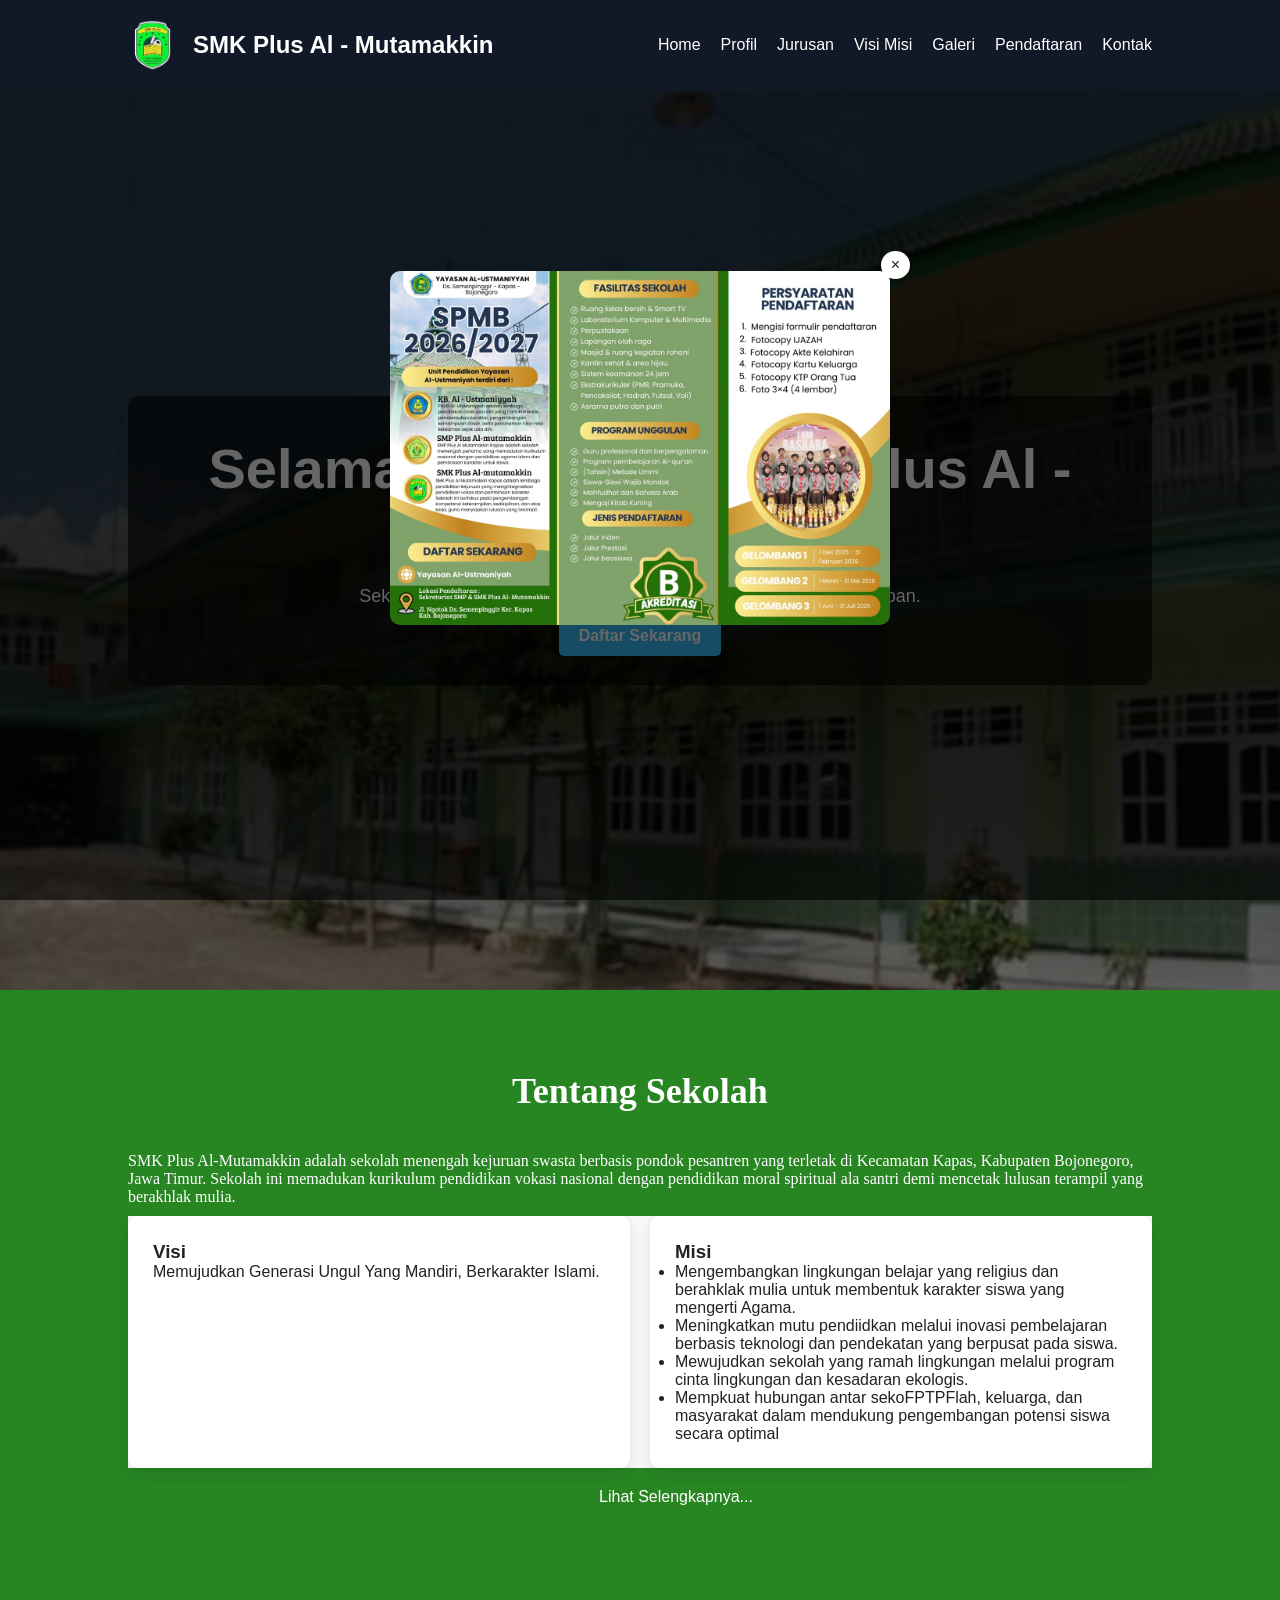
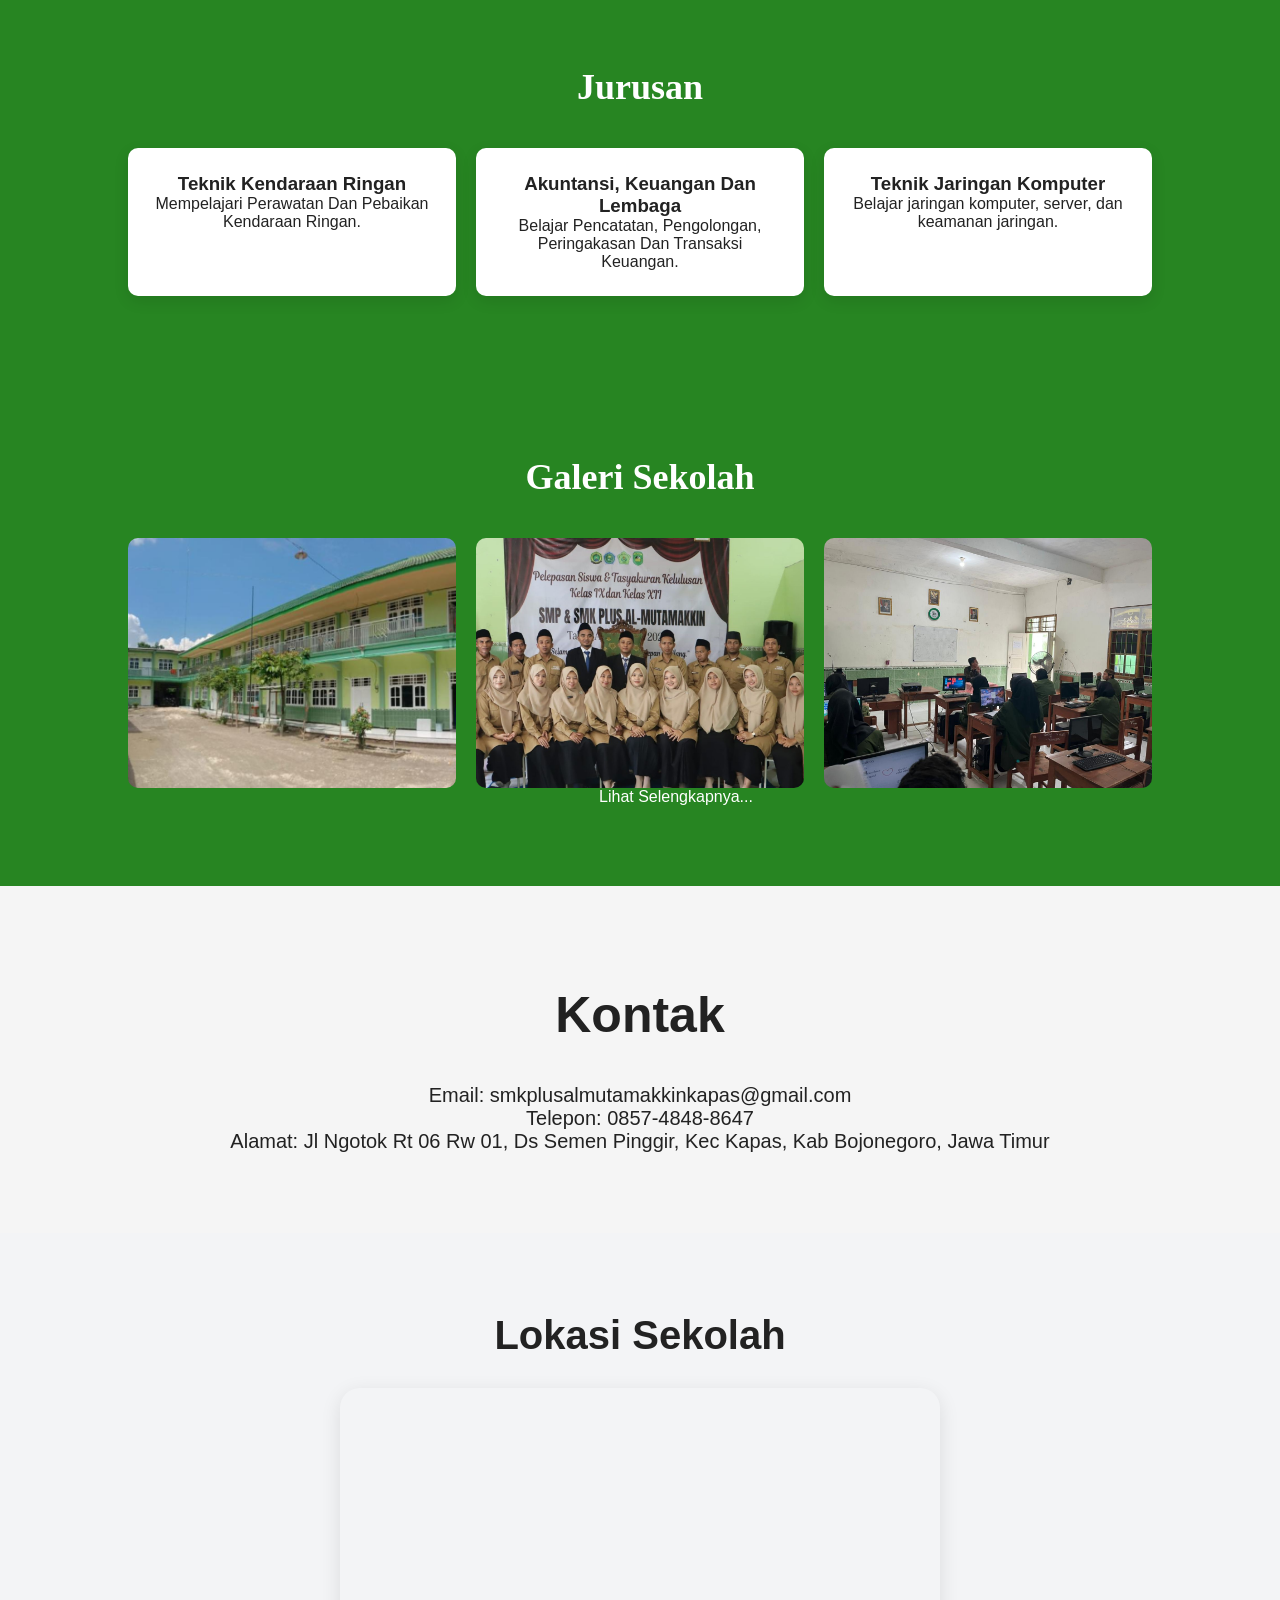
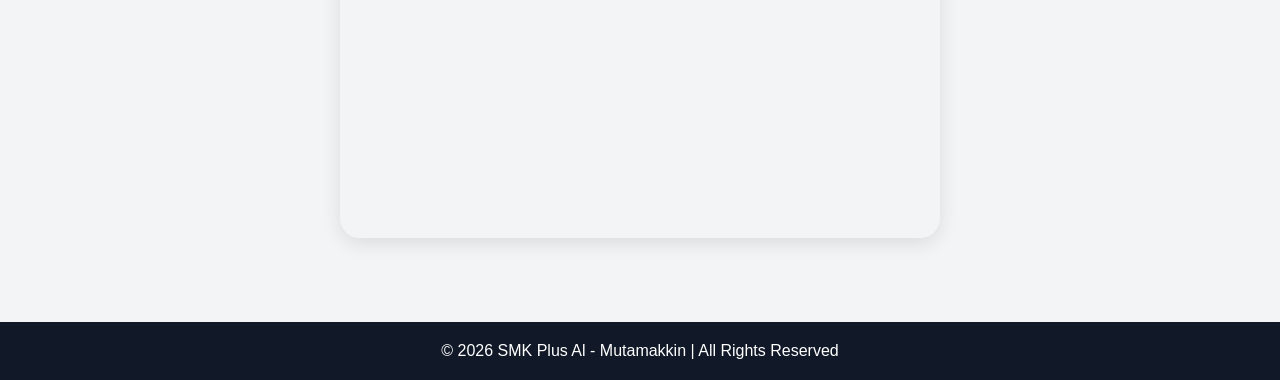
<file: index.html>
<!DOCTYPE html>
<html lang="id">
<head>
  <meta charset="UTF-8">
  <meta name="viewport" content="width=device-width, initial-scale=1.0">
  <title>SMK Plus Al - Mutamakkin</title>
  <link rel="stylesheet" href="style.css">
</head>
<body>

  <div id="popup" class="layer">
        <div class="pop">
            <span class="close" onclick="tutup()">&times;</span>
            <img src="spmb.jpeg" alt="">
        </div>
    </div>

  <header>
    <div class="logo-area">
      <img src="smk.png" alt="logo"  style="width: 50px ;height: 50px; align-items: center;" >
      <div class="logo">SMK Plus Al - Mutamakkin</div>
    </div>

    <nav>
      <a href="index.html">Home</a>
      <a href="profil.html">Profil</a>

      <div class="dropdown">
        <button class="dropbtn">Jurusan</button>

        <div class="dropdown-content">
          <a href="tkr.html">Teknik Kendaraan Ringan</a>
          <a href="akl.html">Akuntansi Keuangan Lembaga</a>
          <a href="tjkt.html">Teknik Jaringan Komputer</a>
        </div>
      </div>

      <a href="visi-misi.html">Visi Misi</a>
      <a href="galeri-smk-almutamakkin (1).html">Galeri</a>
      <a href="pendafaran.html">Pendaftaran</a>
      <a href="#kontak">Kontak</a>
    </nav>
</header>

  <section class="hero" id="home">
    <div class="overlay">
      <h1>Selamat Datang di SMK Plus Al - Mutamakkin</h1>
      <p>Sekolah modern dengan fokus teknologi, kreativitas, dan masa depan.</p>
      <a href="pendafaran.html" class="btn">Daftar Sekarang</a>
    </div>
  </section>

  </div>

  <section id="tentang" class="tentang" style="background: rgb(39, 133, 34);">
    <h2 style="color: rgb(255, 255, 255); font-family: times new roman;">Tentang Sekolah</h2>
    <p style="margin-bottom: 10px; color: rgb(255, 255, 255); font-family: 'Times New Roman', Times, serif; font-size: 14;">
      SMK Plus Al-Mutamakkin adalah sekolah menengah kejuruan swasta berbasis pondok pesantren yang terletak di Kecamatan Kapas, Kabupaten Bojonegoro, Jawa Timur. Sekolah ini memadukan kurikulum pendidikan vokasi nasional dengan pendidikan moral spiritual ala santri demi mencetak lulusan terampil yang berakhlak mulia.
    </p>

    <div class="visi-misi" style="background: rgb(248, 248, 248); margin-bottom: 20px;">
      <div class="card">
        <h3>Visi</h3>
        <p>Memujudkan Generasi Ungul Yang Mandiri, Berkarakter Islami.</p>
      </div>

      <div class="card">  
        <h3>Misi</h3>
        <ul>
          <li>Mengembangkan lingkungan belajar yang religius dan berahklak mulia untuk membentuk karakter siswa yang mengerti Agama.</li>
          <li>Meningkatkan mutu pendiidkan melalui inovasi pembelajaran berbasis teknologi dan pendekatan yang berpusat pada siswa.</li>
          <li>Mewujudkan sekolah yang ramah lingkungan melalui program cinta lingkungan dan kesadaran ekologis.</li>
          <li>Mempkuat hubungan antar sekoFPTPFlah, keluarga, dan masyarakat dalam mendukung pengembangan potensi siswa secara optimal</li>
        </ul>
      </div>
    </div>
    <a href="profil.html" style="text-decoration: none; color: rgb(255, 255, 255); margin-top: 20px; left: 46%; position: relative;">Lihat Selengkapnya...</a>

  </section>

  <section id="jurusan" class="jurusan" style="background: rgb(39, 133, 34);">
    <h2 style="color: rgb(255, 255, 255); font-family: 'Times New Roman', Times, serif;">Jurusan</h2>

    <div class="jurusan-container">
      <div class="box">
        <h3>Teknik Kendaraan Ringan</h3>
        <p>Mempelajari Perawatan Dan Pebaikan Kendaraan Ringan.</p>
      </div>

      <div class="box">
        <h3>Akuntansi, Keuangan Dan Lembaga</h3>
        <p>Belajar Pencatatan, Pengolongan, Peringakasan Dan Transaksi Keuangan.</p>
      </div>

      <div class="box">
        <h3>Teknik Jaringan Komputer</h3>
        <p>Belajar jaringan komputer, server, dan keamanan jaringan.</p>
      </div>
    </div>
  </section>

  <section id="galeri" class="galeri" style="background: rgb(39, 133, 34);margin-bottom: 20px;">
    <h2 style="color: rgb(255, 255, 255); font-family: 'Times New Roman', Times, serif;">Galeri Sekolah</h2>

    <div class="galeri-container">
      <img src="WhatsApp Image 2026-05-07 at 12.27.32.jpeg" alt="Sekolah">
      <img src="111.jpeg" alt="Kelas">
      <img src="kelas.jpeg" alt="Lab">
    </div>
    <a href="galeri.html" style="text-decoration: none; color: rgb(255, 255, 255); margin-top: 20px; left: 46%; position: relative;">Lihat Selengkapnya...</a>
  </section>
  <section id="kontak" class="kontak">
    <h2>Kontak</h2>
    <p>Email: smkplusalmutamakkinkapas@gmail.com</p>
    <p>Telepon: 0857-4848-8647</p>
    <p>Alamat: Jl Ngotok Rt 06 Rw 01, Ds Semen Pinggir, Kec Kapas, Kab Bojonegoro, Jawa Timur</p>
  </section>
  <section class="maps">

    <h2>Lokasi Sekolah</h2>

    <iframe
        src="https://www.google.com/maps/embed?pb=!1m18!1m12!1m3!1d3958.442247264716!2d111.93470697509385!3d-7.190273070574062!2m3!1f0!2f0!3f0!3m2!1i1024!2i768!4f13.1!3m3!1m2!1s0x2e77872d01756845%3A0x603e4855103a9ea7!2sSmk%20Plus%20Al%20Mutamakkin!5e0!3m2!1sid!2sid!4v1779150158049!5m2!1sid!2sid" width="600" height="450" style="border:0;" allowfullscreen="" loading="lazy" referrerpolicy="no-referrer-when-downgrade">
        width="100%"
        height="450"
        style="border:0;"
        allowfullscreen=""
        loading="lazy">
        
    </iframe>

</section>

  <footer>
    <p>© 2026 SMK Plus Al - Mutamakkin | All Rights Reserved</p>
  </footer>

  <script src="java.js"></script>
</body>
</html>
</file>
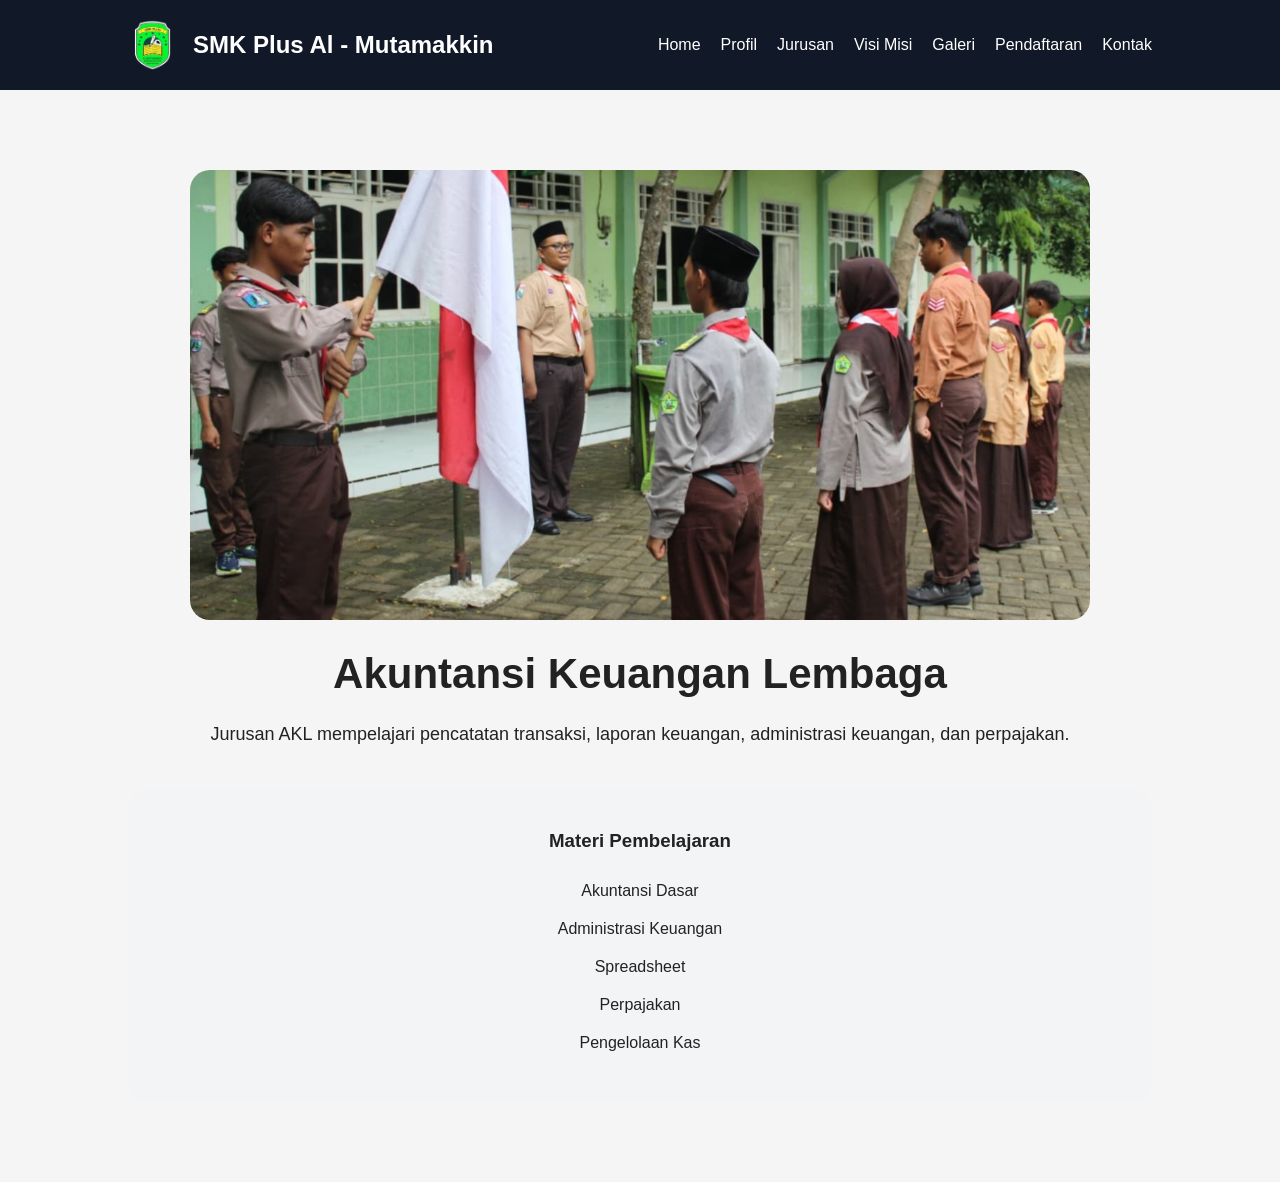
<file: akl.html>
<html lang="id">
<head>
  <meta charset="UTF-8">
  <meta name="viewport" content="width=device-width, initial-scale=1.0">
  <title>AKL</title>
  <link rel="stylesheet" href="style.css">
</head>
<body>

<header>
    <div class="logo-area">
      <img src="smk.png" alt="logo"  style="width: 50px ;height: 50px; align-items: center;" >
      <div class="logo">SMK Plus Al - Mutamakkin</div>
    </div>

    <nav>
      <a href="try1.html">Home</a>
      <a href="profil.html">Profil</a>

      <div class="dropdown">
        <button class="dropbtn">Jurusan</button>

        <div class="dropdown-content">
          <a href="tkr.html">Teknik Kendaraan Ringan</a>
          <a href="akl.html">Akuntansi Keuangan Lembaga</a>
          <a href="tjkt.html">Teknik Jaringan Komputer</a>
        </div>
      </div>

      <a href="visi-misi.html">Visi Misi</a>
      <a href="galeri-smk-almutamakkin (1).html">Galeri</a>
      <a href="pendafaran.html">Pendaftaran</a>
      <a href="#kontak">Kontak</a>
    </nav>
</header>

<section class="jurusan-page">

    <img src="WhatsApp Image 2026-05-16 at 17.48.41.jpeg">

    <h1>Akuntansi Keuangan Lembaga</h1>

    <p>
        Jurusan AKL mempelajari pencatatan transaksi,
        laporan keuangan, administrasi keuangan,
        dan perpajakan.
    </p>

    <div class="jurusan-box">

        <h3>Materi Pembelajaran</h3>

        <ul>
            <li>Akuntansi Dasar</li>
            <li>Administrasi Keuangan</li>
            <li>Spreadsheet</li>
            <li>Perpajakan</li>
            <li>Pengelolaan Kas</li>
        </ul>

    </div>

</section>

</body>
</html>
</file>
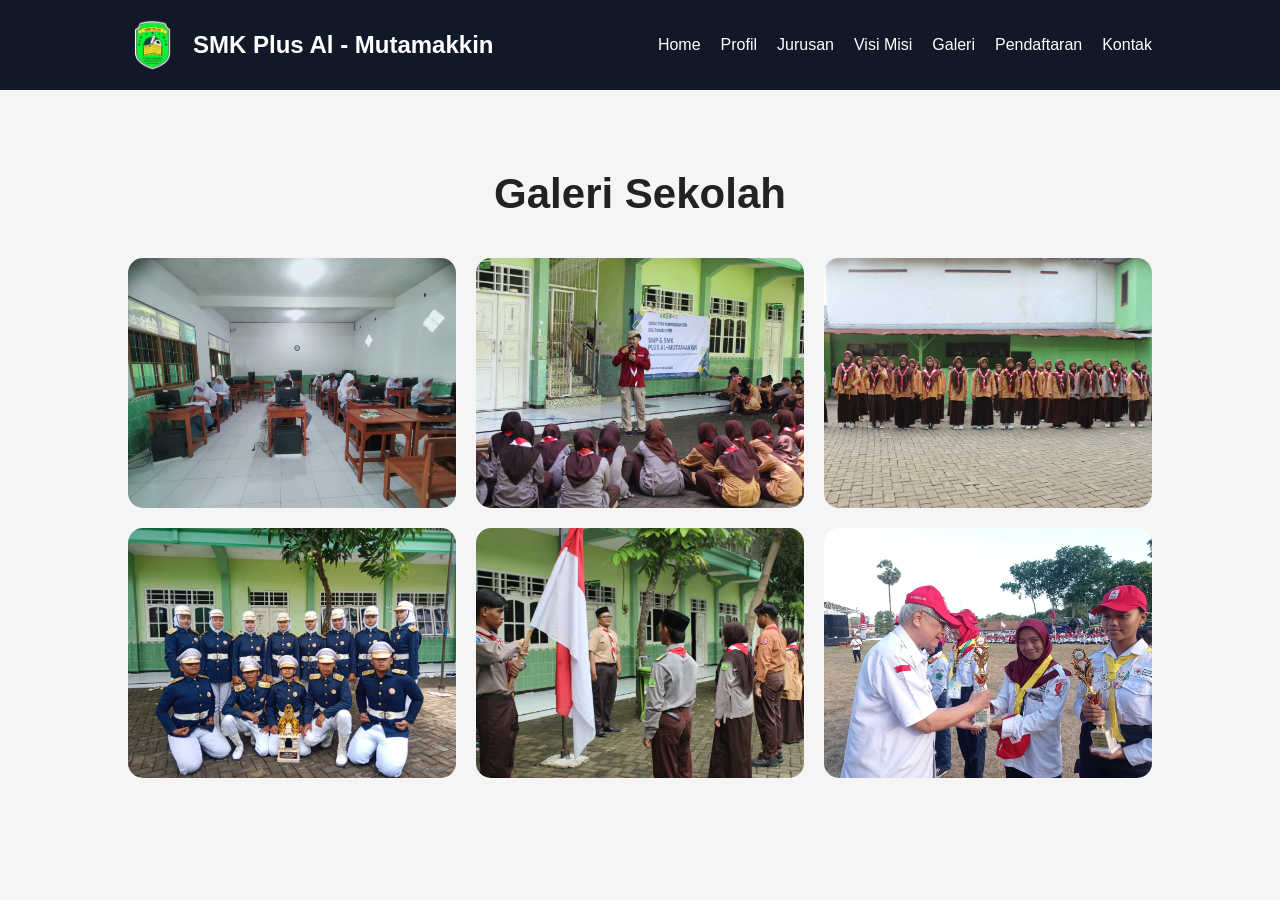
<file: galeri.html>
<html lang="id">
<head>
  <meta charset="UTF-8">
  <meta name="viewport" content="width=device-width, initial-scale=1.0">
  <title>Galeri</title>
  <link rel="stylesheet" href="style.css">
</head>
<body>

<header>
    <div class="logo-area">
      <img src="smk.png" alt="logo"  style="width: 50px ;height: 50px; align-items: center;" >
      <div class="logo">SMK Plus Al - Mutamakkin</div>
    </div>

    <nav>
      <a href="try1.html">Home</a>
      <a href="profil.html">Profil</a>

      <div class="dropdown">
        <button class="dropbtn">Jurusan</button>

        <div class="dropdown-content">
          <a href="tkr.html">Teknik Kendaraan Ringan</a>
          <a href="akl.html">Akuntansi Keuangan Lembaga</a>
          <a href="tjkt.html">Teknik Jaringan Komputer</a>
        </div>
      </div>

      <a href="visi-misi.html">Visi Misi</a>
      <a href="galeri.html">Galeri</a>
      <a href="pendafaran.html">Pendaftaran</a>
      <a href="#kontak">Kontak</a>
    </nav>
</header>

<section class="galeri-page">

    <h1>Galeri Sekolah</h1>

    <div class="galeri-grid">

        <img src="foto1.jpeg">
        <img src="foto2.jpeg">
        <img src="foto3.jpeg">
        <img src="foto5.jpeg">
        <img src="foto4.jpeg">
        <img src="foto6.jpeg">

    </div>

</section>

</body>
</html>
</file>
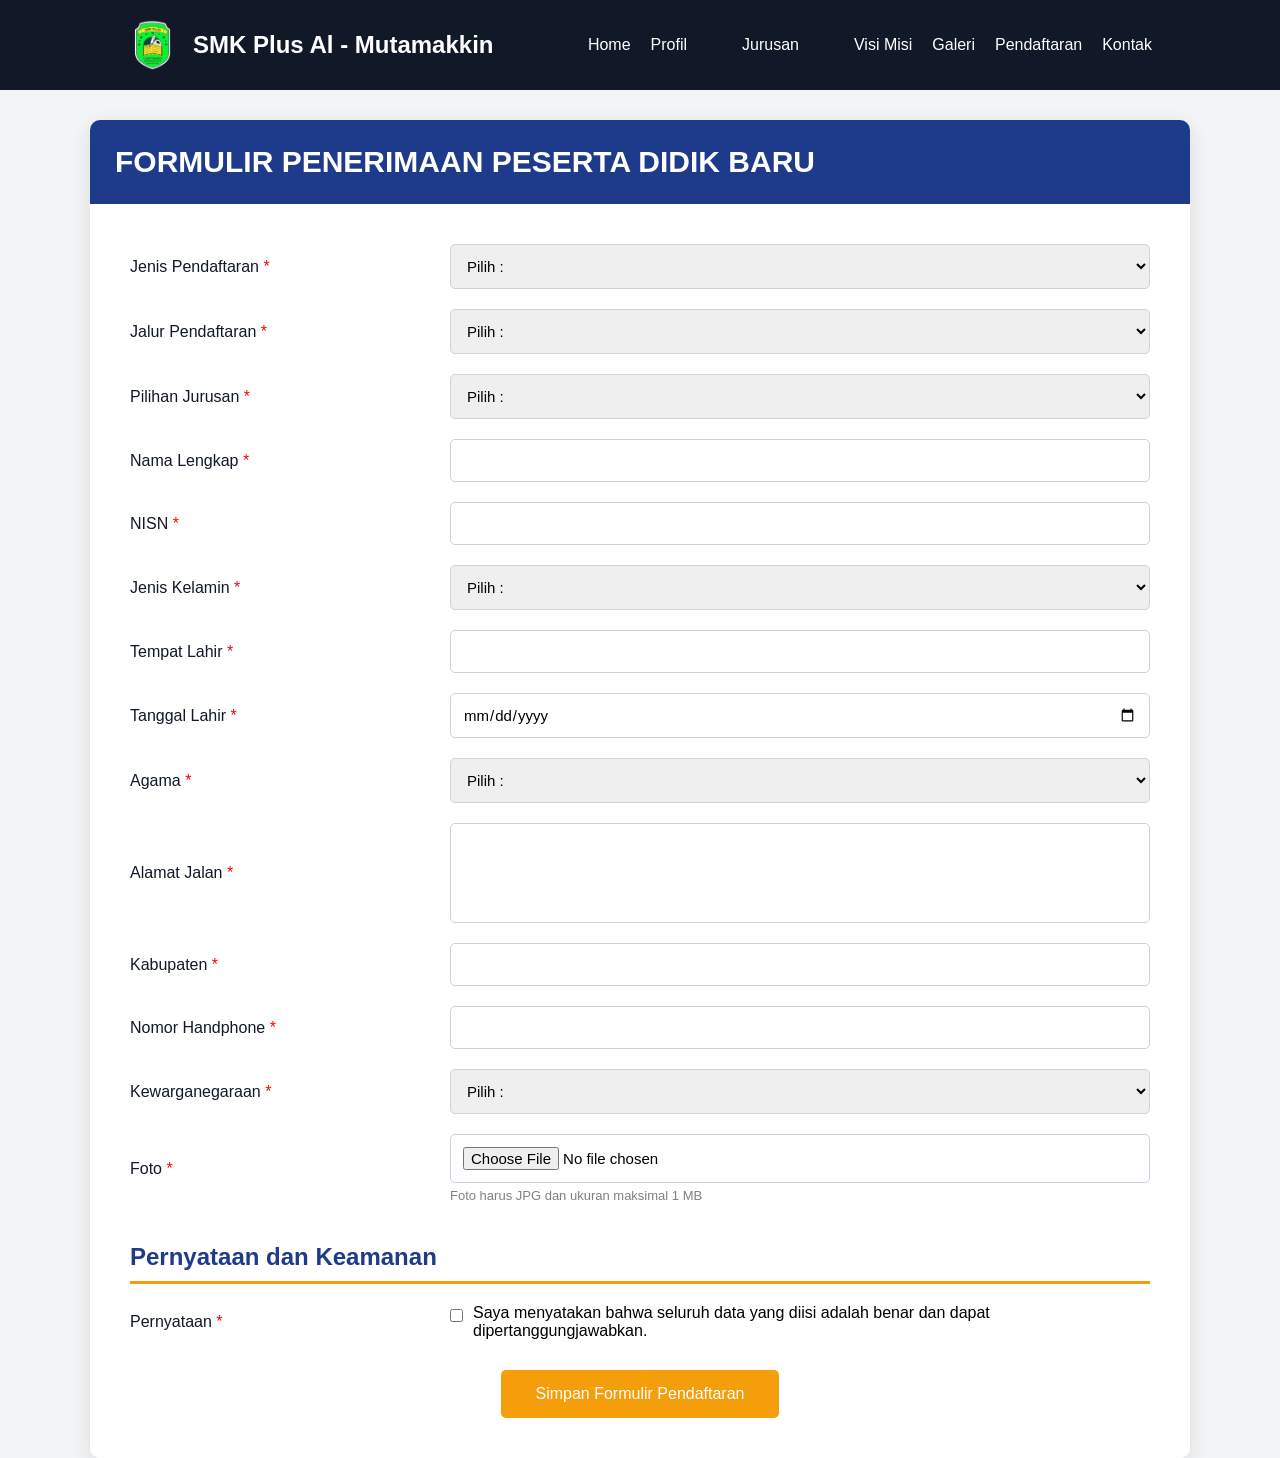
<file: pendafaran.html>
<!DOCTYPE html>
<html lang="id">
<head>
  <meta charset="UTF-8">
  <meta name="viewport" content="width=device-width, initial-scale=1.0">
  <title>PPDB SMK Plus Al - Mutamakkin</title>

  <style>

    *{
      margin: 0;
      padding: 0;
      box-sizing: border-box;
      font-family: Arial, sans-serif;
    }

    body{
      background: #f3f4f6;
      margin: 0;
    }

    .container{
      max-width: 1100px;
      margin: auto;
      background: white;
      border-radius: 10px;
      overflow: hidden;
      box-shadow: 0 5px 20px rgba(0,0,0,0.1);
      margin-top: 30px;
    }

    .judul{
      background: #1e3a8a;
      color: white;
      padding: 25px;
      font-size: 30px;
      font-weight: bold;
    }

    form{
      padding: 40px;
    }

    .form-group{
      display: grid;
      grid-template-columns: 300px 1fr;
      gap: 20px;
      margin-bottom: 20px;
      align-items: center;
    }

    label{
      font-size: 16px;
      color: #111827;
    }

    .required{
      color: red;
    }

    input,
    select,
    textarea{
      width: 100%;
      padding: 12px;
      border: 1px solid #cbd5e1;
      border-radius: 5px;
      outline: none;
      font-size: 15px;
    }

    textarea{
      height: 100px;
      resize: none;
    }

    input:focus,
    select:focus,
    textarea:focus{
      border-color: #2563eb;
    }

    .section-title{
      margin: 40px 0 20px;
      font-size: 24px;
      font-weight: bold;
      color: #1e3a8a;
      border-bottom: 3px solid #f59e0b;
      padding-bottom: 10px;
    }

    .checkbox-group{
      display: flex;
      align-items: start;
      gap: 10px;
    }

    .checkbox-group input{
      width: auto;
      margin-top: 5px;
    }

    .keterangan{
      font-size: 13px;
      color: gray;
      margin-top: 5px;
    }

    .btn-area{
      text-align: center;
      margin-top: 30px;
    }

    button{
      background: #f59e0b;
      color: white;
      border: none;
      padding: 15px 35px;
      font-size: 16px;
      border-radius: 5px;
      cursor: pointer;
      transition: 0.3s;
    }

    button:hover{
      background: #d97706;
    }

    @media(max-width:768px){

      .form-group{
        grid-template-columns: 1fr;
      }

    }

    header{
    display: flex;
    justify-content: space-between;
    align-items: center;
    padding: 20px 10%;
    background: #111827;
    position: sticky;
    top: 0;
    z-index: 999;
    margin: 0;
}

.logo{
    color: white;
    font-size: 24px;
    font-weight: bold;
}

nav{
    display: flex;
    align-items: center;
    gap: 20px;
}
nav a{
    color: white;
    text-decoration: none;
    transition: 0.3s;
}

nav a:hover{
    color: #38bdf8;
}

.logo-area{
    display: flex;
    align-items: center;
    gap: 15px;
}

.dropdown{
    position: relative;
}

.dropbtn{
    background: transparent;
    border: none;
    color: white;
    cursor: pointer;
    font-size: 16px;
}

.dropdown-content{
    display: none;
    position: absolute;
    background: white;
    min-width: 250px;
    border-radius: 10px;
    overflow: hidden;
    box-shadow: 0 5px 15px rgba(0,0,0,0.2);
}

.dropdown-content a{
    color: black;
    padding: 12px;
    display: block;
}

.dropdown-content a:hover{
    background: #f3f4f6;
}

.dropdown:hover .dropdown-content{
    display: block;
}

  </style>
</head>
<body>

    <header>
    <div class="logo-area">
      <img src="smk.png" alt="logo"  style="width: 50px ;height: 50px; align-items: center;" >
      <div class="logo">SMK Plus Al - Mutamakkin</div>
    </div>

    <nav>
      <a href="index.html">Home</a>
      <a href="profil.html">Profil</a>

      <div class="dropdown">
        <button class="dropbtn">Jurusan</button>

        <div class="dropdown-content">
          <a href="tkr.html">Teknik Kendaraan Ringan</a>
          <a href="akl.html">Akuntansi Keuangan Lembaga</a>
          <a href="tjkt.html">Teknik Jaringan Komputer</a>
        </div>
      </div>

      <a href="visi-misi.html">Visi Misi</a>
      <a href="galeri-smk-almutamakkin (1).html">Galeri</a>
      <a href="#pendaftaran">Pendaftaran</a>
      <a href="#kontak">Kontak</a>
    </nav>
</header>


  <div class="container">

    <div class="judul">
      FORMULIR PENERIMAAN PESERTA DIDIK BARU
    </div>

    <form id="pendaftaranForm" action="/api/public/pendaftaran" method="POST" enctype="multipart/form-data">

      <div class="form-group">

        <label>
          Jenis Pendaftaran
          <span class="required">*</span>
        </label>

        <select name="jenis_pendaftaran" required>
          <option value="">Pilih :</option>
          <option>Baru</option>
          <option>Pindahan</option>
        </select>

      </div>

      <div class="form-group">

        <label>
          Jalur Pendaftaran
          <span class="required">*</span>
        </label>

        <select name="jalur_pendaftaran" required>
          <option value="">Pilih :</option>
          <option>Zonasi</option>
          <option>Prestasi</option>
          <option>Reguler</option>
        </select>

      </div>

      <div class="form-group">

        <label>
          Pilihan Jurusan
          <span class="required">*</span>
        </label>

        <select name="jurusan" required>
          <option value="">Pilih :</option>
          <option>Teknik Kendaraan Ringan</option>
          <option>Akuntansi Keuangan Lembaga</option>
          <option>Teknik Jaringan Komputer</option>
        </select>

      </div>

      <div class="form-group">

        <label>
          Nama Lengkap
          <span class="required">*</span>
        </label>

        <input type="text" name="nama_lengkap" required>

      </div>

      <div class="form-group">

        <label>
          NISN
          <span class="required">*</span>
        </label>

        <input type="text" name="NISN" required>

      </div>

      <div class="form-group">

        <label>
          Jenis Kelamin
          <span class="required">*</span>
        </label>

        <select name="jenis_kelamin" required>
          <option value="">Pilih :</option>
          <option>Laki-laki</option>
          <option>Perempuan</option>
        </select>

      </div>

      <div class="form-group">

        <label>
          Tempat Lahir
          <span class="required">*</span>
        </label>

        <input type="text" name="tempat_lahir" required>

      </div>

      <div class="form-group">

        <label>
          Tanggal Lahir
          <span class="required">*</span>
        </label>

        <input type="date" name="tanggal_lahir" required>

      </div>

      <div class="form-group">

        <label>
          Agama
          <span class="required">*</span>
        </label>

        <select name="agama" required>
          <option value="">Pilih :</option>
          <option>Islam</option>
          <option>Kristen</option>
          <option>Hindu</option>
          <option>Buddha</option>
        </select>

      </div>

      <div class="form-group">

        <label>
          Alamat Jalan
          <span class="required">*</span>
        </label>

        <textarea name="alamat" required></textarea>

      </div>

      <div class="form-group">

        <label>
          Kabupaten
          <span class="required">*</span>
        </label>

        <input type="text" name="kabupaten" required>

      </div>

      <div class="form-group">

        <label>
          Nomor Handphone
          <span class="required">*</span>
        </label>

        <input type="number" name="no_hp" required>

      </div>

      <div class="form-group">

        <label>
          Kewarganegaraan
          <span class="required">*</span>
        </label>

        <select name="kewarganegaraan" required>
          <option value="">Pilih :</option>
          <option>WNI</option>
          <option>WNA</option>
        </select>

      </div>

      <div class="form-group">

        <label>
          Foto
          <span class="required">*</span>
        </label>

        <div>

          <input type="file" name="foto" required>

          <div class="keterangan">
            Foto harus JPG dan ukuran maksimal 1 MB
          </div>

        </div>

      </div>

      <div class="section-title">
        Pernyataan dan Keamanan
      </div>

      <div class="form-group">

        <label>
          Pernyataan
          <span class="required">*</span>
        </label>

        <div class="checkbox-group">

          <input type="checkbox" required>

          <p>
            Saya menyatakan bahwa seluruh data yang diisi adalah benar dan dapat dipertanggungjawabkan.
          </p>

        </div>

      </div>

      <div class="btn-area">

        <button type="submit">
          Simpan Formulir Pendaftaran
        </button>

      </div>

    </form>

  </div>

  <script>
    document.getElementById('pendaftaranForm').addEventListener('submit', async function (e) {
      e.preventDefault();
      const form = e.target;
      const btn = form.querySelector('button[type="submit"]');
      const originalText = btn.textContent;
      btn.disabled = true;
      btn.textContent = 'Mengirim...';
      try {
        const res = await fetch(form.action, { method: 'POST', body: new FormData(form) });
        const data = await res.json().catch(() => ({}));
        if (!res.ok) throw new Error(data.error || 'Gagal mengirim pendaftaran');
        alert('Pendaftaran berhasil!');
        form.reset();
        window.location = 'index.html';
      } catch (err) {
        alert('Error: ' + err.message);
      } finally {
        btn.disabled = false;
        btn.textContent = originalText;
      }
    });
  </script>

</body>
</html>
</file>
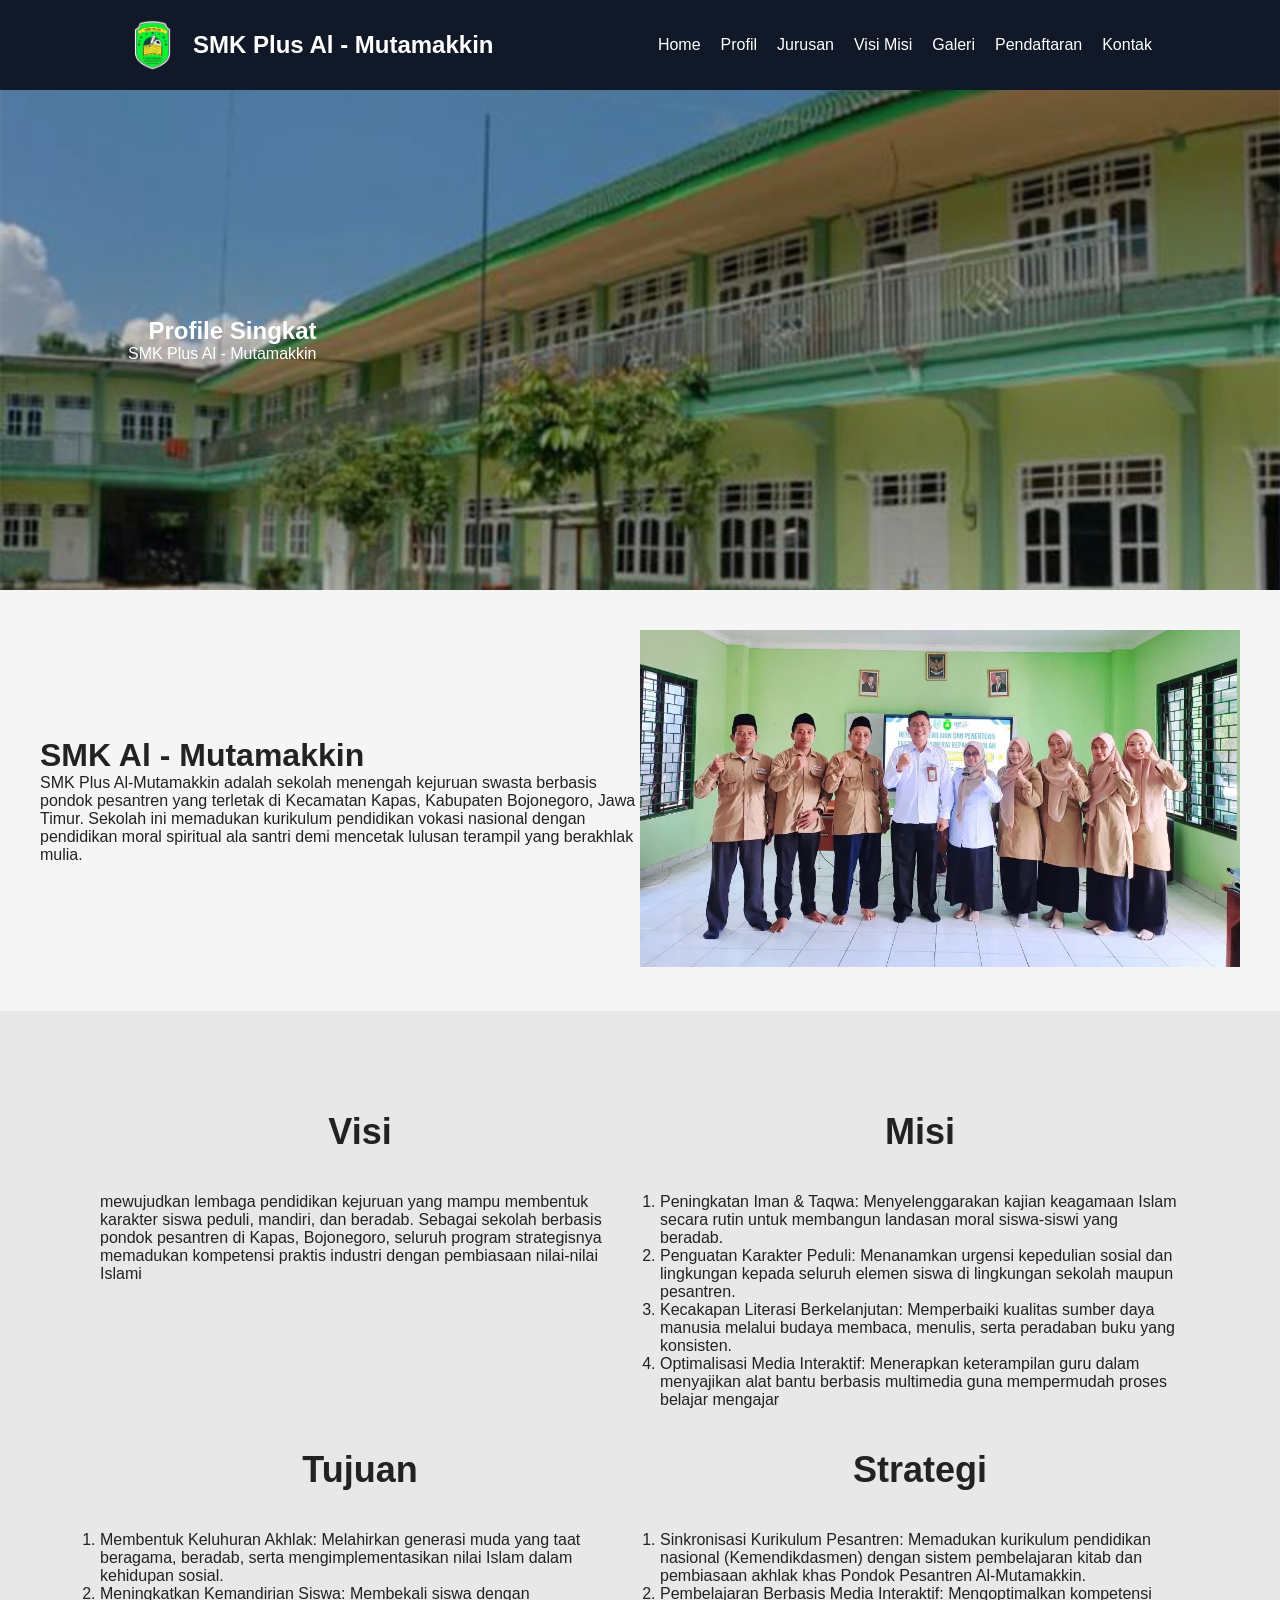
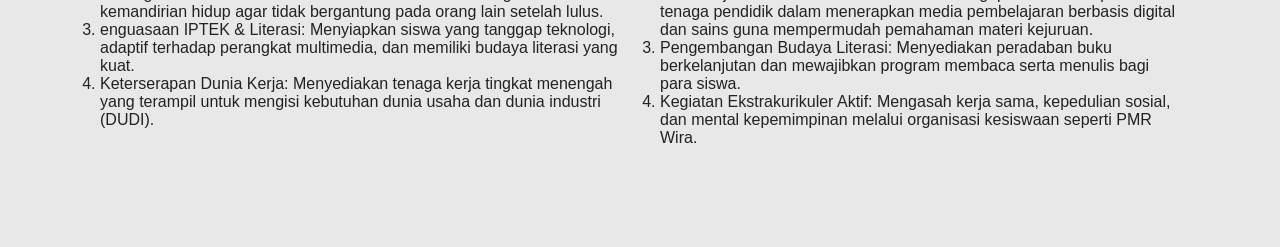
<file: profil.html>
<!DOCTYPE html>
<html lang="id">
<head>
  <meta charset="UTF-8">
  <meta name="viewport" content="width=device-width, initial-scale=1.0">
  <title>Profil Sekolah</title>
  <link rel="stylesheet" href="style.css">
  <style>

  </style>
</head>
<body>


    <header>
    <div class="logo-area">
      <img src="smk.png" alt="logo"  style="width: 50px ;height: 50px; align-items: center;" >
      <div class="logo">SMK Plus Al - Mutamakkin</div>
    </div>

    <nav>
      <a href="index.html">Home</a>
      <a href="profil.html">Profil</a>

      <div class="dropdown">
        <button class="dropbtn">Jurusan</button>

        <div class="dropdown-content">
          <a href="tkr.html">Teknik Kendaraan Ringan</a>
          <a href="akl.html">Akuntansi Keuangan Lembaga</a>
          <a href="tjkt.html">Teknik Jaringan Komputer</a>
        </div>
      </div>

      <a href="visi-misi.html">Visi Misi</a>
      <a href="galeri-smk-almutamakkin (1).html">Galeri</a>
      <a href="pendafaran.html">Pendaftaran</a>
      <a href="#kontak">Kontak</a>
    </nav>
</header>

 <section class="welcome-image">

    <div class="welcome-text">
        <h1>Profile Singkat</h1>
        <p>SMK Plus Al - Mutamakkin</p>
    </div>

</section>

<div class="kontainer">
    <div class="text1">
        <h1>SMK Al - Mutamakkin</h1>
        <p>SMK Plus Al-Mutamakkin adalah sekolah menengah kejuruan swasta berbasis pondok pesantren yang terletak di Kecamatan Kapas, Kabupaten Bojonegoro, Jawa Timur. Sekolah ini memadukan kurikulum pendidikan vokasi nasional dengan pendidikan moral spiritual ala santri demi mencetak lulusan terampil yang berakhlak mulia.</p>

    </div>
    <div class="video-container">
            <img src="guru.png" class="thumbnail">
        </div>
</div>

<div class="teksk">
    <div class="teks">
        <h2>Visi</h2>
        <p>mewujudkan lembaga pendidikan kejuruan yang mampu membentuk karakter siswa peduli, mandiri, dan beradab. Sebagai sekolah berbasis pondok pesantren di Kapas, Bojonegoro, seluruh program strategisnya memadukan kompetensi praktis industri dengan pembiasaan nilai-nilai Islami</p>
    </div>
    <div class="teks">
        <h2>Misi</h2>
        <ol>
            <li>Peningkatan Iman & Taqwa: Menyelenggarakan kajian keagamaan Islam secara rutin untuk membangun landasan moral siswa-siswi yang beradab.</li>
            <li>Penguatan Karakter Peduli: Menanamkan urgensi kepedulian sosial dan lingkungan kepada seluruh elemen siswa di lingkungan sekolah maupun pesantren.</li>
            <li>Kecakapan Literasi Berkelanjutan: Memperbaiki kualitas sumber daya manusia melalui budaya membaca, menulis, serta peradaban buku yang konsisten.</li>
            <li>Optimalisasi Media Interaktif: Menerapkan keterampilan guru dalam menyajikan alat bantu berbasis multimedia guna mempermudah proses belajar mengajar</li>
        </ol>
    </div>

    <div class="teks">
        <h2>Tujuan</h2>
        <ol>
            <li>Membentuk Keluhuran Akhlak: Melahirkan generasi muda yang taat beragama, beradab, serta mengimplementasikan nilai Islam dalam kehidupan sosial.</li>
            <li>Meningkatkan Kemandirian Siswa: Membekali siswa dengan kemandirian hidup agar tidak bergantung pada orang lain setelah lulus.</li>
            <li>enguasaan IPTEK & Literasi: Menyiapkan siswa yang tanggap teknologi, adaptif terhadap perangkat multimedia, dan memiliki budaya literasi yang kuat.</li>
            <li>Keterserapan Dunia Kerja: Menyediakan tenaga kerja tingkat menengah yang terampil untuk mengisi kebutuhan dunia usaha dan dunia industri (DUDI).</li>
        </ol>
    </div>

    <div class="teks">
        <h2>Strategi</h2>
        <ol>
            <li>Sinkronisasi Kurikulum Pesantren: Memadukan kurikulum pendidikan nasional (Kemendikdasmen) dengan sistem pembelajaran kitab dan pembiasaan akhlak khas Pondok Pesantren Al-Mutamakkin.</li>
            <li>Pembelajaran Berbasis Media Interaktif: Mengoptimalkan kompetensi tenaga pendidik dalam menerapkan media pembelajaran berbasis digital dan sains guna mempermudah pemahaman materi kejuruan.</li>
            <li>Pengembangan Budaya Literasi: Menyediakan peradaban buku berkelanjutan dan mewajibkan program membaca serta menulis bagi para siswa.</li>
            <li>Kegiatan Ekstrakurikuler Aktif: Mengasah kerja sama, kepedulian sosial, dan mental kepemimpinan melalui organisasi kesiswaan seperti PMR Wira.</li>
        </ol>
    </div>

</body>
</html>
</file>
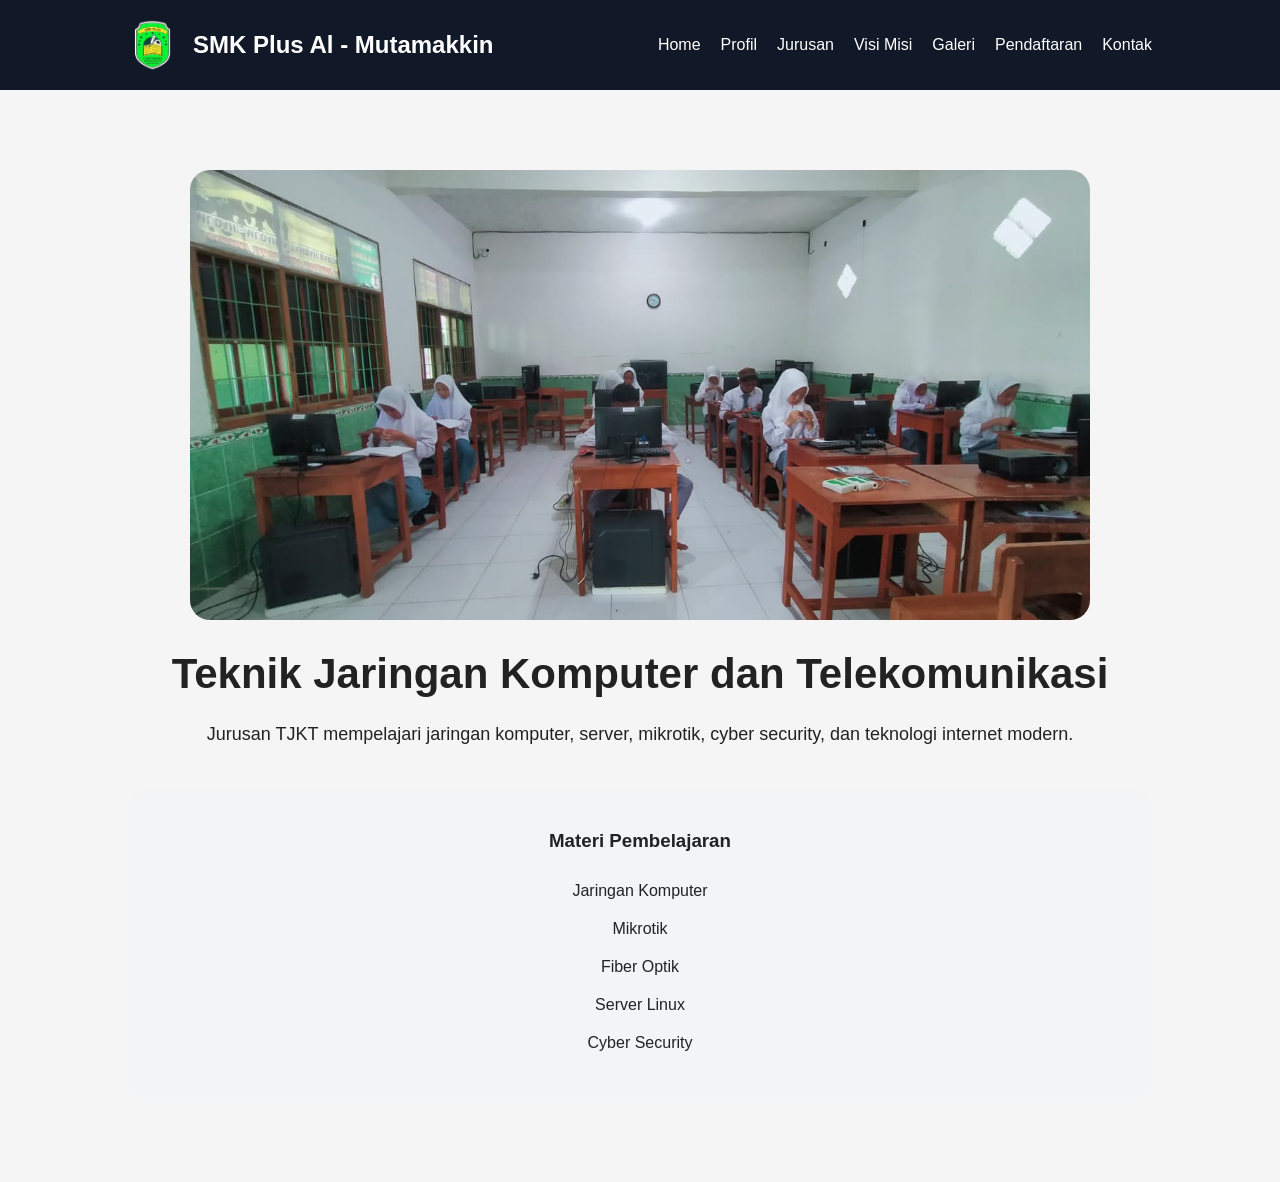
<file: tjkt.html>
<html lang="id">
<head>
  <meta charset="UTF-8">
  <meta name="viewport" content="width=device-width, initial-scale=1.0">
  <title>TJKT</title>
  <link rel="stylesheet" href="style.css">
</head>
<body>

 <header>
    <div class="logo-area">
      <img src="smk.png" alt="logo"  style="width: 50px ;height: 50px; align-items: center;" >
      <div class="logo">SMK Plus Al - Mutamakkin</div>
    </div>

    <nav>
      <a href="index.html">Home</a>
      <a href="profil.html">Profil</a>

      <div class="dropdown">
        <button class="dropbtn">Jurusan</button>

        <div class="dropdown-content">
          <a href="tkr.html">Teknik Kendaraan Ringan</a>
          <a href="akl.html">Akuntansi Keuangan Lembaga</a>
          <a href="tjkt.html">Teknik Jaringan Komputer</a>
        </div>
      </div>

      <a href="visi-misi.html">Visi Misi</a>
      <a href="galeri-smk-almutamakkin (1).html">Galeri</a>
      <a href="pendafaran.html">Pendaftaran</a>
      <a href="#kontak">Kontak</a>
    </nav>
</header>

<section class="jurusan-page">

    <img src="foto1.jpeg">

    <h1>Teknik Jaringan Komputer dan Telekomunikasi</h1>

    <p>
        Jurusan TJKT mempelajari jaringan komputer,
        server, mikrotik, cyber security,
        dan teknologi internet modern.
    </p>

    <div class="jurusan-box">

        <h3>Materi Pembelajaran</h3>

        <ul>
            <li>Jaringan Komputer</li>
            <li>Mikrotik</li>
            <li>Fiber Optik</li>
            <li>Server Linux</li>
            <li>Cyber Security</li>
        </ul>

    </div>

</section>

</body>
</html>
</file>
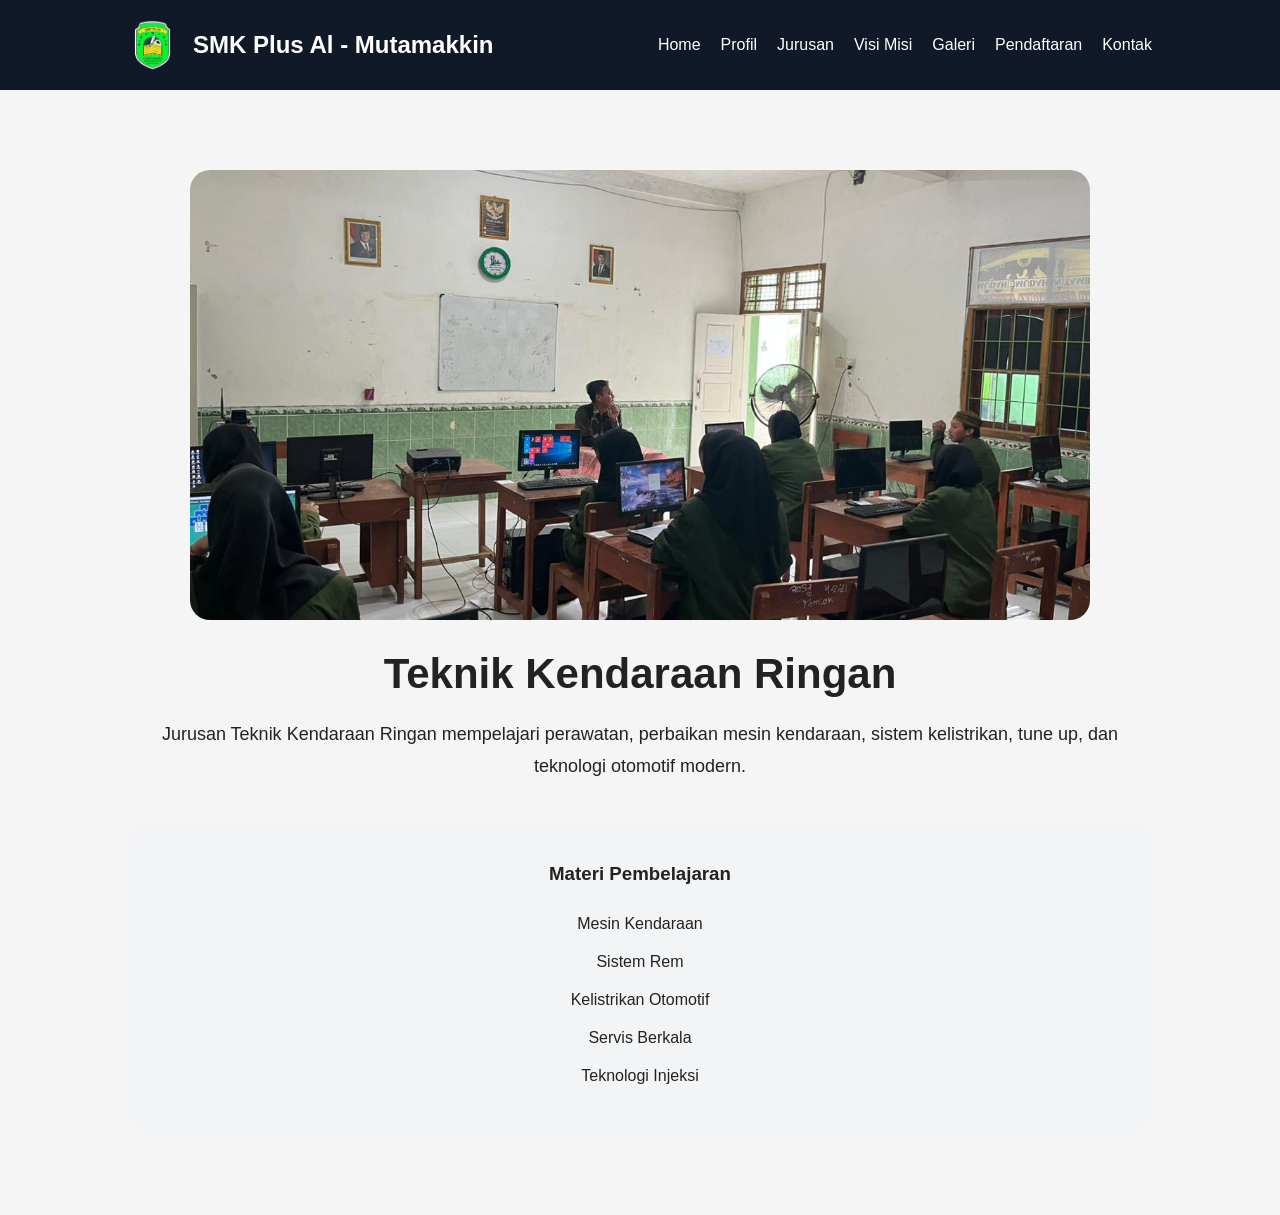
<file: tkr.html>
<html lang="id">
<head>
  <meta charset="UTF-8">
  <meta name="viewport" content="width=device-width, initial-scale=1.0">
  <title>TKR</title>
  <link rel="stylesheet" href="style.css">
</head>
<body>

 <header>
    <div class="logo-area">
      <img src="smk.png" alt="logo"  style="width: 50px ;height: 50px; align-items: center;" >
      <div class="logo">SMK Plus Al - Mutamakkin</div>
    </div>

    <nav>
      <a href="index.html">Home</a>
      <a href="profil.html">Profil</a>

      <div class="dropdown">
        <button class="dropbtn">Jurusan</button>

        <div class="dropdown-content">
          <a href="tkr.html">Teknik Kendaraan Ringan</a>
          <a href="akl.html">Akuntansi Keuangan Lembaga</a>
          <a href="tjkt.html">Teknik Jaringan Komputer</a>
        </div>
      </div>

      <a href="visi-misi.html">Visi Misi</a>
      <a href="galeri-smk-almutamakkin (1).html">Galeri</a>
      <a href="pendafaran.html">Pendaftaran</a>
      <a href="#kontak">Kontak</a>
    </nav>
</header>

<section class="jurusan-page">

    <img src="kelas.jpeg">

    <h1>Teknik Kendaraan Ringan</h1>

    <p>
        Jurusan Teknik Kendaraan Ringan mempelajari perawatan,
        perbaikan mesin kendaraan, sistem kelistrikan,
        tune up, dan teknologi otomotif modern.
    </p>

    <div class="jurusan-box">
        <h3>Materi Pembelajaran</h3>

        <ul>
            <li>Mesin Kendaraan</li>
            <li>Sistem Rem</li>
            <li>Kelistrikan Otomotif</li>
            <li>Servis Berkala</li>
            <li>Teknologi Injeksi</li>
        </ul>
    </div>

</section>

</body>
</html>
</file>
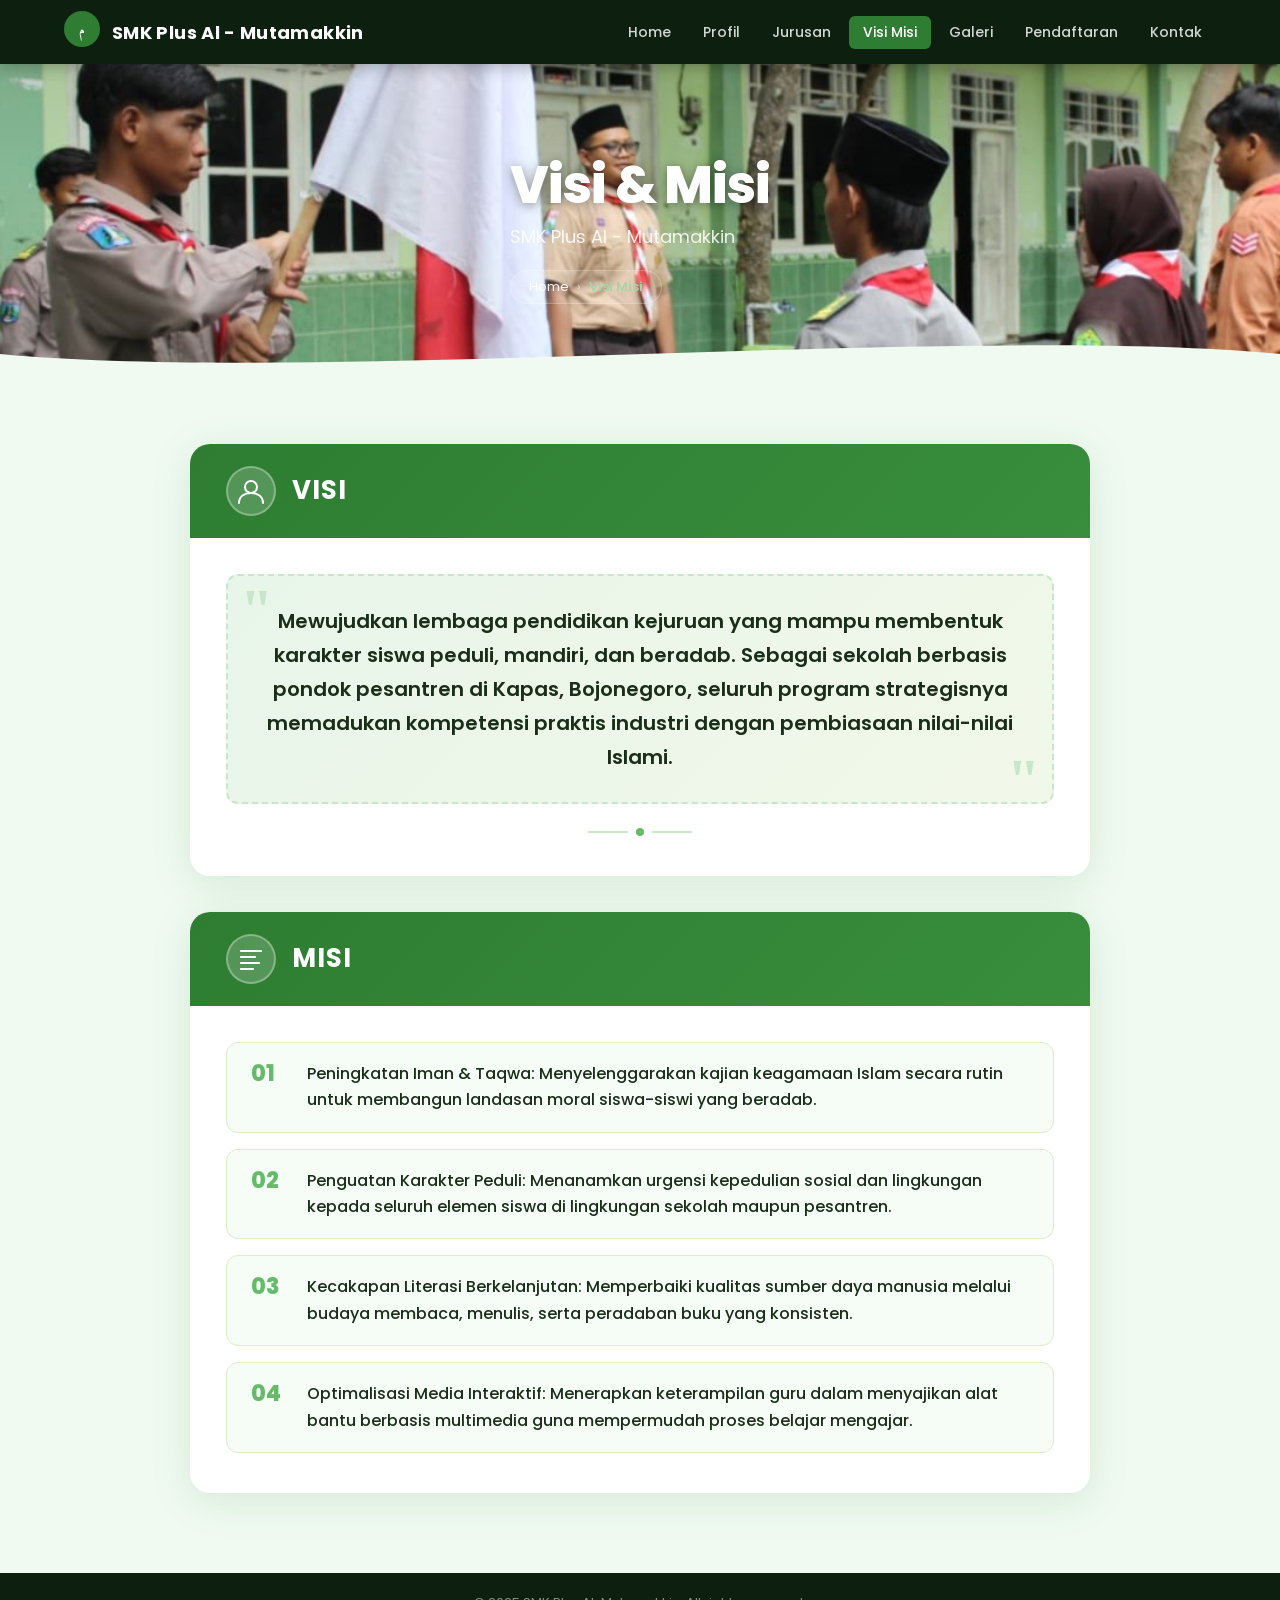
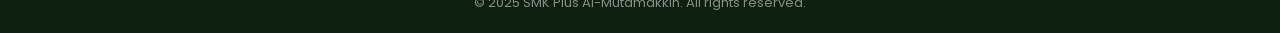
<file: visi-misi.html>
<!DOCTYPE html>
<html lang="id">
<head>
  <meta charset="UTF-8">
  <meta name="viewport" content="width=device-width, initial-scale=1.0">
  <title>Visi Misi - SMK Plus Al-Mutamakkin</title>
  <link href="https://fonts.googleapis.com/css2?family=Poppins:wght@300;400;600;700;800&family=Amiri:wght@400;700&display=swap" rel="stylesheet">
  <link rel="stylesheet" href="visimisi.css">
</head>
<body>

  <!-- ===== NAVBAR ===== -->
  <nav class="navbar">
    <div class="nav-inner">
      <div class="nav-brand">
        <div class="nav-logo">
          <svg width="36" height="36" viewBox="0 0 36 36" fill="none">
            <circle cx="18" cy="18" r="18" fill="#2e7d32"/>
            <text x="18" y="23" text-anchor="middle" fill="white" font-size="13" font-family="Amiri" font-weight="700">م</text>
          </svg>
        </div>
        <span class="nav-school-name">SMK Plus Al - Mutamakkin</span>
      </div>
      <ul class="nav-links">
        <li><a href="index.html">Home</a></li>
        <li><a href="profil.html">Profil</a></li>
        <li><a href="tkr.html">Jurusan</a></li>
        <li><a href="#" class="active">Visi Misi</a></li>
        <li><a href="galeri-smk-almutamakkin (1).html">Galeri</a></li>
        <li><a href="pendafaran.html">Pendaftaran</a></li>
        <li><a href="#">Kontak</a></li>
      </ul>
      <button class="nav-toggle" onclick="this.classList.toggle('open')">
        <span></span><span></span><span></span>
      </button>
    </div>
  </nav>

  <!-- ===== HERO SECTION ===== -->
  <section class="hero">
    <div class="hero-overlay">
      <img src="WhatsApp Image 2026-05-16 at 17.48.41.jpeg", width="1500px">
    </div>
    <div class="hero-content">
      <h1 class="hero-title">Visi &amp; Misi</h1>
      <p class="hero-sub">SMK Plus Al - Mutamakkin</p>
      <div class="hero-breadcrumb">
        <span>Home</span>
        <span class="sep">›</span>
        <span class="current">Visi Misi</span>
      </div>
    </div>
    <!-- Decorative wave -->
    <div class="hero-wave">
      <svg viewBox="0 0 1440 80" xmlns="http://www.w3.org/2000/svg" preserveAspectRatio="none">
        <path d="M0,40 C360,80 1080,0 1440,40 L1440,80 L0,80 Z" fill="#f0faf1"/>
      </svg>
    </div>
  </section>

  <!-- ===== VISI MISI SECTION ===== -->
  <section class="vm-section">
    <div class="vm-container">

      <!-- Visi Card -->
      <div class="vm-card visi-card">
        <div class="vm-card-header">
          <div class="vm-icon">
            <svg width="32" height="32" viewBox="0 0 32 32" fill="none">
              <circle cx="16" cy="12" r="6" stroke="white" stroke-width="2"/>
              <path d="M4 28c0-6.627 5.373-10 12-10s12 3.373 12 10" stroke="white" stroke-width="2" stroke-linecap="round"/>
            </svg>
          </div>
          <h2 class="vm-title">Visi</h2>
        </div>
        <div class="vm-card-body">
          <p class="vm-visi-text">
            Mewujudkan lembaga pendidikan kejuruan yang mampu membentuk karakter siswa peduli, mandiri, dan beradab. Sebagai sekolah berbasis pondok pesantren di Kapas, Bojonegoro, seluruh program strategisnya memadukan kompetensi praktis industri dengan pembiasaan nilai-nilai Islami.
          </p>
          <div class="visi-ornament">
            <span></span><span class="dot"></span><span></span>
          </div>
        </div>
      </div>

      <!-- Misi Card -->
      <div class="vm-card misi-card">
        <div class="vm-card-header">
          <div class="vm-icon">
            <svg width="32" height="32" viewBox="0 0 32 32" fill="none">
              <path d="M6 8h20M6 14h14M6 20h18M6 26h12" stroke="white" stroke-width="2.2" stroke-linecap="round"/>
            </svg>
          </div>
          <h2 class="vm-title">Misi</h2>
        </div>
        <div class="vm-card-body">
          <ul class="vm-misi">
            <li>
              <span class="misi-num">01</span>
              <span class="misi-text">Peningkatan Iman & Taqwa: Menyelenggarakan kajian keagamaan Islam secara rutin untuk membangun landasan moral siswa-siswi yang beradab.</span>
            </li>
            <li>
              <span class="misi-num">02</span>
              <span class="misi-text">Penguatan Karakter Peduli: Menanamkan urgensi kepedulian sosial dan lingkungan kepada seluruh elemen siswa di lingkungan sekolah maupun pesantren.</span>
            </li>
            <li>
              <span class="misi-num">03</span>
              <span class="misi-text">Kecakapan Literasi Berkelanjutan: Memperbaiki kualitas sumber daya manusia melalui budaya membaca, menulis, serta peradaban buku yang konsisten.</span>
            </li>
            <li>
              <span class="misi-num">04</span>
              <span class="misi-text">Optimalisasi Media Interaktif: Menerapkan keterampilan guru dalam menyajikan alat bantu berbasis multimedia guna mempermudah proses belajar mengajar.</span>
            </li>
          </ul>
        </div>
      </div>

    </div>
  </section>

  <!-- ===== FOOTER STRIP ===== -->
  <footer class="footer-strip">
    <p>© 2025 SMK Plus Al-Mutamakkin. All rights reserved.</p>
  </footer>

</body>
</html>
</body>
</html>
</file>
<file: style.css>
*{
    margin: 0;
    padding: 0;
    box-sizing: border-box;
    font-family: Arial, sans-serif;
}

body{
    background: #f5f5f5;
    color: #222;
}

header{
    display: flex;
    justify-content: space-between;
    align-items: center;
    padding: 20px 10%;
    background: #111827;
    position: sticky;
    top: 0;
    z-index: 999;
}

.logo{
    color: white;
    font-size: 24px;
    font-weight: bold;
}

nav{
    display: flex;
    gap: 20px;
}

nav a{
    color: white;
    text-decoration: none;
    transition: 0.3s;
}

nav a:hover{
    color: #38bdf8;
}

.hero{
    height: 100vh;
    background: url('banner.png') center/cover;
    display: flex;
    justify-content: center;
    align-items: center;
}

.overlay{
    background: rgba(0,0,0,0.6);
    padding: 40px;
    border-radius: 10px;
    text-align: center;
    color: white;
}

.overlay h1{
    font-size: 48px;
    margin-bottom: 15px;
}

.overlay p{
    margin-bottom: 20px;
}

.btn{
    background: #38bdf8;
    padding: 12px 20px;
    border-radius: 5px;
    text-decoration: none;
    color: white;
    font-weight: bold;
}

section{
    padding: 80px 10%;
}

h2{
    text-align: center;
    margin-bottom: 40px;
    font-size: 36px;
}

.visi-misi{
    display: flex;
    gap: 20px;
    flex-wrap: wrap;
}

.card{
    flex: 1;
    background: white;
    padding: 25px;
    border-radius: 10px;
    box-shadow: 0 5px 15px rgba(0,0,0,0.1);
}

.jurusan-container{
    display: flex;
    gap: 20px;
    flex-wrap: wrap;
}

.box{
    flex: 1;
    min-width: 250px;
    background: white;
    padding: 25px;
    border-radius: 10px;
    text-align: center;
    box-shadow: 0 5px 15px rgba(0,0,0,0.1);
    transition: 0.3s;
}

.box:hover{
    transform: translateY(-10px);
}

.galeri-container{
    display: grid;
    grid-template-columns: repeat(auto-fit,minmax(250px,1fr));
    gap: 20px;
}

.galeri-container img{
    width: 100%;
    height: 250px;
    object-fit: cover;
    border-radius: 10px;
}

form{
    background: white;
    padding: 30px;
    border-radius: 10px;
    max-width: 600px;
    margin: auto;
    display: flex;
    flex-direction: column;
    gap: 15px;
    box-shadow: 0 5px 15px rgba(0,0,0,0.1);
}

form input,
form select{
    padding: 12px;
    border: 1px solid #ccc;
    border-radius: 5px;
}

form button{
    padding: 12px;
    border: none;
    background: #111827;
    color: white;
    font-size: 16px;
    border-radius: 5px;
    cursor: pointer;
}

form button:hover{
    background: #38bdf8;
}

#hasil{
    text-align: center;
    margin-top: 20px;
    font-weight: bold;
}

.kontak{
    text-align: center;
}
.kontak h2{
    font-size: 50px;
}
.kontak p{
    font-size: 20px;
}

footer{
    background: #111827;
    color: white;
    text-align: center;
    padding: 20px;
    margin: 0;
}

@media(max-width:768px){

    header{
        flex-direction: column;
        gap: 15px;
    }

    nav{
        flex-wrap: wrap;
        justify-content: center;
    }

    .overlay h1{
        font-size: 32px;
    }
}


.logo-area{
    align-items: center;
    gap: 20px;
    display: flex;
}

.dropdown{
    position: relative;
}

.dropbtn{
    background: transparent;
    border: none;
    color: white;
    cursor: pointer;
    font-size: 16px;
}

.dropdown-content{
    display: none;
    position: absolute;
    background: white;
    min-width: 250px;
    border-radius: 10px;
    overflow: hidden;
    box-shadow: 0 5px 15px rgba(0,0,0,0.2);
}

.dropdown-content a{
    color: black;
    padding: 12px;
    display: block;
}

.dropdown-content a:hover{
    background: #f3f4f6;
}

.dropdown:hover .dropdown-content{
    display: block;
}

.hero{
    background:
    linear-gradient(rgba(0,0,0,0.6), rgba(0,0,0,0.6)),
    url('banner.png') center/cover;
}

.overlay h1{
    font-size: 56px;
    margin-bottom: 20px;
}

.overlay p{
    font-size: 18px;
}

.info-sekolah{
    display: grid;
    grid-template-columns: repeat(auto-fit,minmax(250px,1fr));
    gap: 20px;
    background: #f3f4f6;
}

.info-box{
    background: white;
    padding: 30px;
    border-radius: 15px;
    text-align: center;
    box-shadow: 0 5px 15px rgba(0,0,0,0.1);
    transition: 0.3s;
}

.info-box:hover{
    transform: translateY(-10px);
}

.info-box h3{
    margin-bottom: 15px;
    color: #111827;
}

.welcome-image{
    height: 500px;
    background:
    linear-gradient(rgba(0,0,0,0.2),rgba(0,0,0,0.2)),
    url('2k.png') center/cover no-repeat;

    display: flex;
    justify-content: center;
    align-items: center;
}

.welcome-text{
    color: white;
    text-align:end;
}

        header{
    display: flex;
    justify-content: space-between;
    align-items: center;
    padding: 20px 10%;
    background: #111827;
    position: sticky;
    top: 0;
    z-index: 999;
    margin: 0;
}

.logo{
    color: white;
    font-size: 24px;
    font-weight: bold;
}

nav{
    display: flex;
    align-items: center;
    gap: 20px;
}
nav a{
    color: white;
    text-decoration: none;
    transition: 0.3s;
}

nav a:hover{
    color: #38bdf8;
}

.logo-area{
    display: flex;
    align-items: center;
    gap: 15px;
}

.dropdown{
    position: relative;
}

.dropbtn{
    background: transparent;
    border: none;
    color: white;
    cursor: pointer;
    font-size: 16px;
}

.dropdown-content{
    display: none;
    position: absolute;
    background: white;
    min-width: 250px;
    border-radius: 10px;
    overflow: hidden;
    box-shadow: 0 5px 15px rgba(0,0,0,0.2);
}

.dropdown-content a{
    color: black;
    padding: 12px;
    display: block;
}

.dropdown-content a:hover{
    background: #f3f4f6;
}

.dropdown:hover .dropdown-content{
    display: block;
}

.welcome-image{
    height: 500px;
    background:
    linear-gradient(rgba(0,0,0,0.2),rgba(0,0,0,0.2)),
    url('banner.png') center/cover no-repeat;

    display: flex;
    justify-content:left;
    align-items: center;
}

.welcome-text{
    color: white;
    text-align:end;
}

 .video-container{
            position: relative;
            width: 400px;
            }

             .kontainer{
            display: flex;
            gap: 20 px;
            align-items: center;
            margin: 40px;
        }

        .text1{
            width: 50%;
        }
    .thumbnail{
        width: 600px;
        
         }

         .teksk{
            display: grid;  
            gap: 40px; 
            grid-template-columns:repeat( 2, 1fr); 
            background-color: #e8e8e8;
            padding: 100px;
            
        }

        .layer{
    position: fixed;
    top: 0;
    left: 0;
    width: 100%;
    height: 100%;
    background-color: rgba(0,0,0,0.6);
    display: flex;
    justify-content: center;
    align-items: center;
    z-index: 11;
}
.layeryt{
     position: fixed;
    top: 0;
    left: 0;
    width: 100%;
    height: 100%;
    background-color: rgba(0,0,0,0.6);
    display: none;
    justify-content: center;
    align-items: center;
    z-index: 11;
}
.pop{
    padding: 10px;
    border-radius: 10px;
    position: relative;
}
.popyt{
    padding: 10px;
    border-radius: 10px;
    position: relative;
}
.popyt img{
    width: 100%;
}

.pop img{
    width: 100%;
    max-width: 500px;
    border-radius: 10px;
}

@media(max-width:768px){

    .pop img{
        max-width: 300px;
    }

}

.close{
    position: absolute;
    top: -10px;
    right: -10px;
    background: white;
    border-radius: 50%;
    padding: 5px 10px;
    cursor: pointer;        
}


.jurusan-page{
    padding: 80px 10%;
    text-align: center;
}

.jurusan-page img{
    width: 100%;
    max-width: 900px;
    height: 450px;
    object-fit: cover;
    border-radius: 20px;
    margin-bottom: 30px;
}

.jurusan-page h1{
    font-size: 42px;
    margin-bottom: 20px;
}

.jurusan-page p{
    font-size: 18px;
    line-height: 1.8;
}

.jurusan-box{
    margin-top: 40px;
    background: #f3f4f6;
    padding: 40px;
    border-radius: 20px;
}

.jurusan-box ul{
    margin-top: 20px;
    list-style: none;
}

.jurusan-box li{
    padding: 10px;
}       

.galeri-page{
    padding: 80px 10%;
}

.galeri-page h1{
    text-align: center;
    margin-bottom: 40px;
    font-size: 42px;
}

.galeri-grid{
    display: grid;
    grid-template-columns: repeat(auto-fit,minmax(300px,1fr));
    gap: 20px;
}

.galeri-grid img{
    width: 100%;
    height: 250px;
    object-fit: cover;
    border-radius: 15px;
    transition: 0.3s;
}

.galeri-grid img:hover{
    transform: scale(1.03);
}

.maps{
    padding: 80px 10%;
    text-align: center;
    background: #f3f4f6;
}

.maps h2{
    margin-bottom: 30px;
    font-size: 40px;
}

.maps iframe{
    border-radius: 20px;
    box-shadow: 0 5px 20px rgba(0,0,0,0.1);
}
</file>
<file: visimisi.css>
/* ===========================
   RESET & BASE
=========================== */
*, *::before, *::after {
  box-sizing: border-box;
  margin: 0;
  padding: 0;
}

:root {
  --green-darkest: #1b5e20;
  --green-dark:    #2e7d32;
  --green-mid:     #388e3c;
  --green-light:   #66bb6a;
  --green-pale:    #c8e6c9;
  --green-bg:      #f0faf1;
  --white:         #ffffff;
  --text-dark:     #1a2e1a;
  --text-mid:      #33691e;
  --shadow-card:   0 8px 40px rgba(46, 125, 50, 0.13);
  --font-main:     'Poppins', sans-serif;
  --font-arabic:   'Amiri', serif;
}

html { scroll-behavior: smooth; }

body {
  font-family: var(--font-main);
  background: var(--green-bg);
  color: var(--text-dark);
  min-height: 100vh;
}

/* ===========================
   NAVBAR
=========================== */
.navbar {
  position: fixed;
  top: 0; left: 0; right: 0;
  z-index: 100;
  background: #0d1f0e;
  box-shadow: 0 2px 16px rgba(0,0,0,0.3);
}

.nav-inner {
  max-width: 1200px;
  margin: 0 auto;
  padding: 0 24px;
  height: 64px;
  display: flex;
  align-items: center;
  justify-content: space-between;
}

.nav-brand {
  display: flex;
  align-items: center;
  gap: 12px;
}

.nav-logo {
  flex-shrink: 0;
}

.nav-school-name {
  font-size: 18px;
  font-weight: 700;
  color: var(--white);
  letter-spacing: 0.02em;
  white-space: nowrap;
}

.nav-links {
  list-style: none;
  display: flex;
  gap: 4px;
}

.nav-links a {
  display: block;
  padding: 6px 14px;
  color: rgba(255,255,255,0.82);
  text-decoration: none;
  font-size: 14px;
  font-weight: 500;
  border-radius: 6px;
  transition: background 0.2s, color 0.2s;
}

.nav-links a:hover,
.nav-links a.active {
  background: var(--green-dark);
  color: var(--white);
}

.nav-toggle {
  display: none;
  flex-direction: column;
  gap: 5px;
  background: none;
  border: none;
  cursor: pointer;
  padding: 4px;
}

.nav-toggle span {
  display: block;
  width: 24px;
  height: 2px;
  background: white;
  border-radius: 2px;
  transition: 0.3s;
}

@media (max-width: 820px) {
  .nav-links { display: none; }
  .nav-toggle { display: flex; }
}

/* ===========================
   HERO SECTION
=========================== */
.hero {
  position: relative;
  min-height: 340px;
  display: flex;
  align-items: center;
  /* Gradient background simulating a school building photo feel */
  
  background-position: center;
  padding-top: 95px; /* offset navbar */
  overflow: hidden;
}

.hero-overlay {
  position: absolute;
  inset: 0;
  background: linear-gradient(
    to bottom,
    rgba(13,31,14,0.55) 0%,
    rgba(27,94,32,0.35) 60%,
    rgba(13,31,14,0.0) 100%
  );
  pointer-events: none;
}

.hero-content {
  position: relative;
  z-index: 2;
  max-width: 1200px;
  margin: 0 auto;
  padding: 60px 40px 80px;
  animation: fadeUp 0.7s ease both;
}

@keyframes fadeUp {
  from { opacity: 0; transform: translateY(24px); }
  to   { opacity: 1; transform: translateY(0); }
}

.hero-title {
  font-size: clamp(32px, 5vw, 52px);
  font-weight: 800;
  color: var(--white);
  text-shadow: 0 2px 12px rgba(0,0,0,0.4);
  line-height: 1.15;
  letter-spacing: -0.02em;
  margin-bottom: 8px;
}

.hero-sub {
  font-size: 18px;
  font-weight: 400;
  color: rgba(255,255,255,0.85);
  margin-bottom: 20px;
}

.hero-breadcrumb {
  display: inline-flex;
  align-items: center;
  gap: 8px;
  background: rgba(255,255,255,0.12);
  border: 1px solid rgba(255,255,255,0.2);
  backdrop-filter: blur(8px);
  padding: 6px 18px;
  border-radius: 99px;
  font-size: 13px;
  color: rgba(255,255,255,0.9);
}

.hero-breadcrumb .sep { opacity: 0.6; }
.hero-breadcrumb .current { color: #a5d6a7; font-weight: 600; }

.hero-wave {
  position: absolute;
  bottom: 0; left: 0; right: 0;
  line-height: 0;
}

.hero-wave svg {
  display: block;
  width: 100%;
  height: 60px;
}

/* ===========================
   VISI MISI SECTION
=========================== */
.vm-section {
  background: var(--green-bg);
  padding: 60px 24px 80px;
}

.vm-container {
  max-width: 900px;
  margin: 0 auto;
  display: flex;
  flex-direction: column;
  gap: 36px;
}

/* ===========================
   CARDS
=========================== */
.vm-card {
  background: var(--white);
  border-radius: 20px;
  box-shadow: var(--shadow-card);
  overflow: hidden;
  animation: fadeUp 0.6s ease both;
}

.misi-card { animation-delay: 0.15s; }

.vm-card-header {
  display: flex;
  align-items: center;
  gap: 16px;
  padding: 22px 36px;
  background: linear-gradient(135deg, var(--green-dark) 0%, var(--green-mid) 100%);
}

.vm-icon {
  width: 50px;
  height: 50px;
  border-radius: 50%;
  background: rgba(255,255,255,0.18);
  display: flex;
  align-items: center;
  justify-content: center;
  flex-shrink: 0;
  border: 2px solid rgba(255,255,255,0.3);
}

.vm-title {
  font-size: 26px;
  font-weight: 700;
  color: var(--white);
  letter-spacing: 0.04em;
  text-transform: uppercase;
}

.vm-card-body {
  padding: 36px 36px 40px;
}

/* Visi body */
.arabic-decoration {
  font-family: var(--font-arabic);
  font-size: 22px;
  color: var(--green-dark);
  text-align: center;
  margin-bottom: 20px;
  opacity: 0.7;
  letter-spacing: 0.06em;
}

.vm-visi-text {
  font-size: 20px;
  font-weight: 600;
  color: var(--text-dark);
  line-height: 1.7;
  text-align: center;
  background: linear-gradient(135deg, #e8f5e9, #f1f8e9);
  padding: 28px 32px;
  border-radius: 12px;
  border: 2px dashed var(--green-pale);
  position: relative;
}

.vm-visi-text::before,
.vm-visi-text::after {
  content: '"';
  font-family: Georgia, serif;
  font-size: 60px;
  color: var(--green-pale);
  position: absolute;
  line-height: 1;
}

.vm-visi-text::before { top: 4px; left: 12px; }
.vm-visi-text::after  { bottom: -8px; right: 12px; transform: scaleX(-1); }

.visi-ornament {
  display: flex;
  align-items: center;
  justify-content: center;
  gap: 8px;
  margin-top: 24px;
}

.visi-ornament span {
  display: block;
  width: 40px;
  height: 2px;
  background: var(--green-pale);
  border-radius: 2px;
}

.visi-ornament .dot {
  width: 8px;
  height: 8px;
  border-radius: 50%;
  background: var(--green-light);
}

/* Misi list */
.vm-misi {
  list-style: none;
  display: flex;
  flex-direction: column;
  gap: 16px;
}

.vm-misi li {
  display: flex;
  align-items: flex-start;
  gap: 20px;
  background: #f6fdf6;
  border: 1px solid #dcedc8;
  padding: 18px 24px;
  border-radius: 12px;
  transition: background 0.25s, transform 0.25s, box-shadow 0.25s;
  cursor: default;
}

.vm-misi li:hover {
  background: #e8f5e9;
  transform: translateX(6px);
  box-shadow: 0 4px 16px rgba(46,125,50,0.12);
}

.misi-num {
  font-size: 22px;
  font-weight: 800;
  color: var(--green-light);
  line-height: 1;
  min-width: 36px;
  flex-shrink: 0;
  padding-top: 2px;
}

.misi-text {
  font-size: 16px;
  color: var(--text-dark);
  line-height: 1.65;
  font-weight: 500;
}

/* ===========================
   FOOTER STRIP
=========================== */
.footer-strip {
  background: #0d1f0e;
  text-align: center;
  padding: 20px;
  font-size: 13px;
  color: rgba(255,255,255,0.5);
}

/* ===========================
   RESPONSIVE
=========================== */
@media (max-width: 600px) {
  .vm-card-header { padding: 18px 24px; }
  .vm-card-body   { padding: 24px 20px 28px; }
  .vm-visi-text   { font-size: 17px; padding: 20px 20px; }
  .hero-content   { padding: 40px 24px 70px; }
}
</file>
